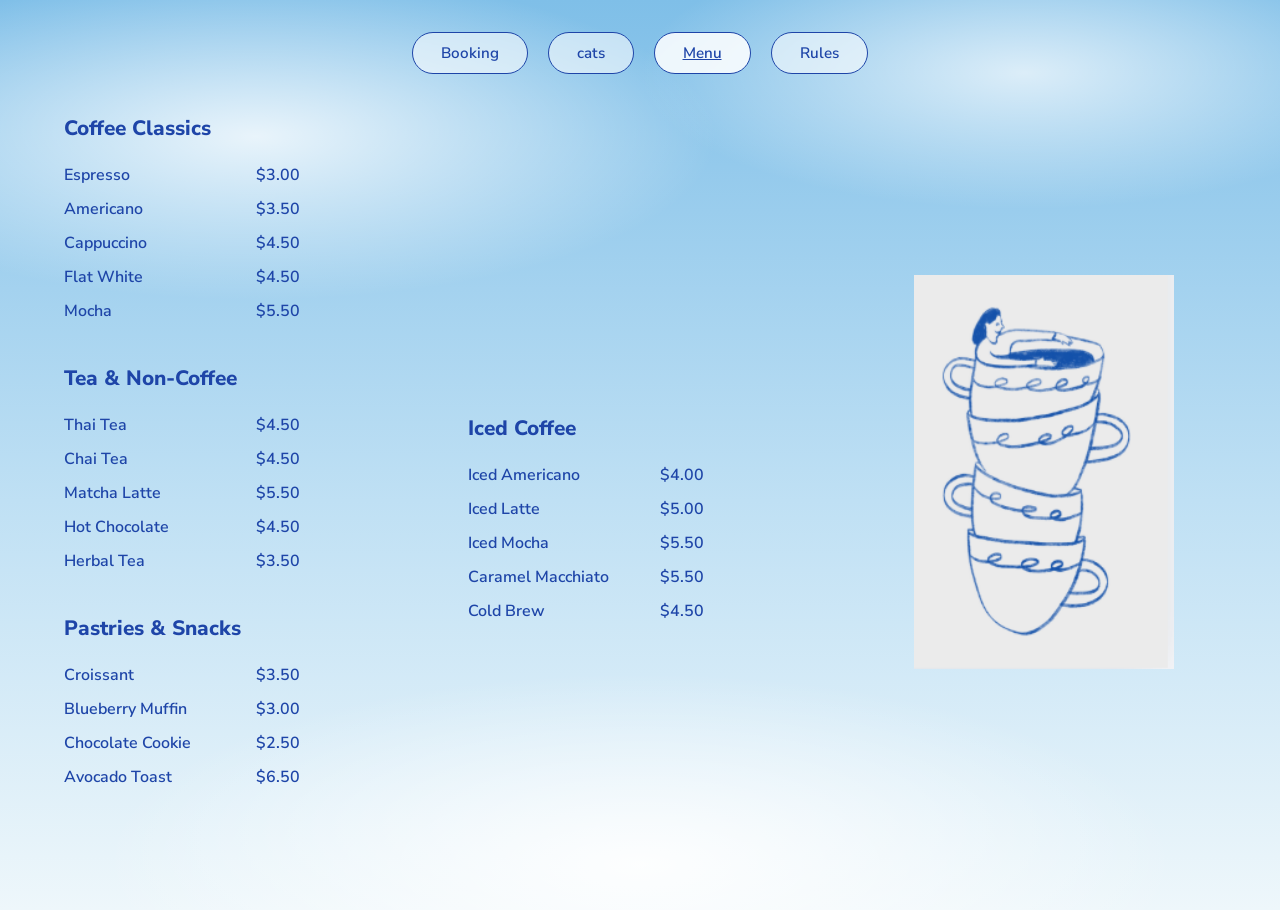
<file: pages/menu.html>
<!DOCTYPE html>
<html lang="en">
<head>
<meta charset="UTF-8">
<meta name="viewport" content="width=device-width, initial-scale=1.0">
<title>Menu — Studio CozyPaws</title>
<link rel="preconnect" href="https://fonts.googleapis.com">
<link href="https://fonts.googleapis.com/css2?family=Nunito+Sans:wght@400;600;700;800&display=swap" rel="stylesheet">
<link rel="stylesheet" href="../css/style.css">
</head>
<body>

<div class="sky menu-hero">

  <nav class="pill-nav">
    <a href="../index.html">Booking</a>
    <a href="cats.html">cats</a>
    <a href="menu.html" class="active">Menu</a>
    <a href="rules.html">Rules</a>
  </nav>

  <div class="menu-columns">

    <div class="menu-col-main">
      <section class="menu-section">
        <h2>Coffee Classics</h2>
        <ul class="menu-list">
          <li><span>Espresso</span><span>$3.00</span></li>
          <li><span>Americano</span><span>$3.50</span></li>
          <li><span>Cappuccino</span><span>$4.50</span></li>
          <li><span>Flat White</span><span>$4.50</span></li>
          <li><span>Mocha</span><span>$5.50</span></li>
        </ul>
      </section>

      <section class="menu-section">
        <h2>Tea &amp; Non-Coffee</h2>
        <ul class="menu-list">
          <li><span>Thai Tea</span><span>$4.50</span></li>
          <li><span>Chai Tea</span><span>$4.50</span></li>
          <li><span>Matcha Latte</span><span>$5.50</span></li>
          <li><span>Hot Chocolate</span><span>$4.50</span></li>
          <li><span>Herbal Tea</span><span>$3.50</span></li>
        </ul>
      </section>

      <section class="menu-section">
        <h2>Pastries &amp; Snacks</h2>
        <ul class="menu-list">
          <li><span>Croissant</span><span>$3.50</span></li>
          <li><span>Blueberry Muffin</span><span>$3.00</span></li>
          <li><span>Chocolate Cookie</span><span>$2.50</span></li>
          <li><span>Avocado Toast</span><span>$6.50</span></li>
        </ul>
      </section>
    </div>

    <div class="menu-col-iced">
      <section class="menu-section">
        <h2>Iced Coffee</h2>
        <ul class="menu-list">
          <li><span>Iced Americano</span><span>$4.00</span></li>
          <li><span>Iced Latte</span><span>$5.00</span></li>
          <li><span>Iced Mocha</span><span>$5.50</span></li>
          <li><span>Caramel Macchiato</span><span>$5.50</span></li>
          <li><span>Cold Brew</span><span>$4.50</span></li>
        </ul>
      </section>
    </div>

    <div class="menu-col-illustration">
      <img src="../images/menu-cups.png" alt="Illustration of a person relaxing in a stack of coffee cups">
    </div>

  </div>

</div>

</body>
</html>
</file>
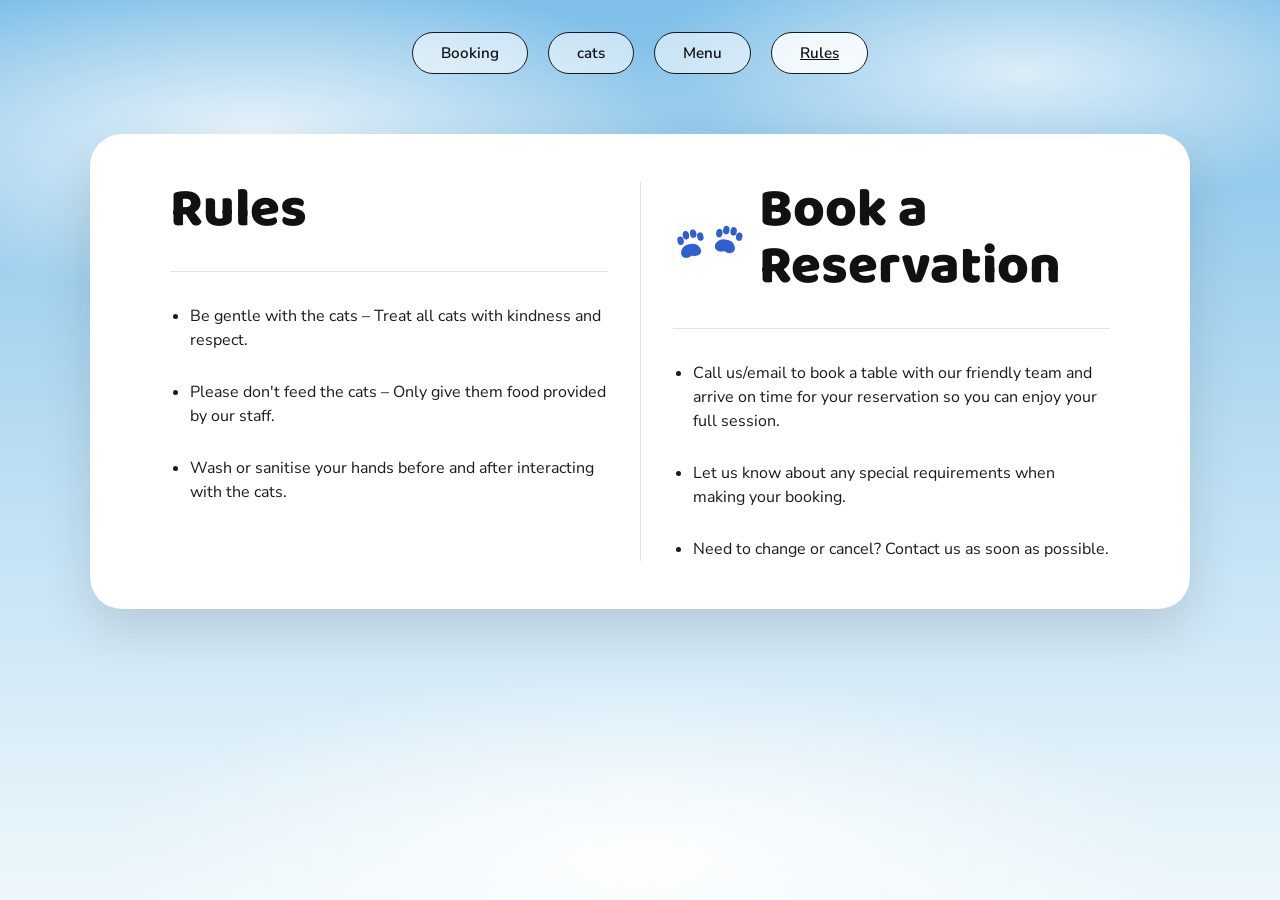
<file: pages/rules.html>
<!DOCTYPE html>
<html lang="en">
<head>
<meta charset="UTF-8">
<meta name="viewport" content="width=device-width, initial-scale=1.0">
<title>Rules & Booking — Studio CozyPaws</title>
<link rel="preconnect" href="https://fonts.googleapis.com">
<link href="https://fonts.googleapis.com/css2?family=Baloo+2:wght@700;800&family=Nunito+Sans:wght@400;600;700&display=swap" rel="stylesheet">
<link rel="stylesheet" href="../css/style.css">
</head>
<body>

<div class="sky rules-hero">

  <nav class="pill-nav">
    <a href="../index.html">Booking</a>
    <a href="cats.html">cats</a>
    <a href="menu.html">Menu</a>
    <a href="rules.html" class="active">Rules</a>
  </nav>

  <div class="rules-card">

    <div class="rules-col">
      <h1>Rules</h1>
      <hr>
      <ul class="rules-list">
        <li>Be gentle with the cats – Treat all cats with kindness and respect.</li>
        <li>Please don't feed the cats – Only give them food provided by our staff.</li>
        <li>Wash or sanitise your hands before and after interacting with the cats.</li>
      </ul>
    </div>

    <div class="rules-divider" aria-hidden="true"></div>

    <div class="rules-col">
      <h1 class="rules-booking-title">
        <span class="paw-icons" aria-hidden="true">
          <svg viewBox="0 0 64 64" class="paw paw-a"><path d="M32 34c9 0 16 8 16 15 0 6-5 9-11 9-3 0-5-2-8-2s-5 2-8 2c-6 0-11-3-11-9 0-7 7-15 16-15z"/><ellipse cx="14" cy="24" rx="6" ry="8"/><ellipse cx="26" cy="16" rx="6" ry="8"/><ellipse cx="40" cy="16" rx="6" ry="8"/><ellipse cx="52" cy="24" rx="6" ry="8"/></svg>
          <svg viewBox="0 0 64 64" class="paw paw-b"><path d="M32 34c9 0 16 8 16 15 0 6-5 9-11 9-3 0-5-2-8-2s-5 2-8 2c-6 0-11-3-11-9 0-7 7-15 16-15z"/><ellipse cx="14" cy="24" rx="6" ry="8"/><ellipse cx="26" cy="16" rx="6" ry="8"/><ellipse cx="40" cy="16" rx="6" ry="8"/><ellipse cx="52" cy="24" rx="6" ry="8"/></svg>
        </span>
        Book a<br>Reservation
      </h1>
      <hr>
      <ul class="rules-list">
        <li>Call us/email to book a table with our friendly team and arrive on time for your reservation so you can enjoy your full session.</li>
        <li>Let us know about any special requirements when making your booking.</li>
        <li>Need to change or cancel? Contact us as soon as possible.</li>
      </ul>
    </div>

  </div>

</div>

</body>
</html>
</file>
<file: css/style.css>
:root {
  --ink: #111111;
  --highlight: #f5df3d;
  --pill-border: #1a1a1a;
  --sky-top: #7fbfe8;
  --sky-mid: #bfe0f4;
  --sky-bottom: #eef7fb;
}

* { box-sizing: border-box; }

body {
  margin: 0;
  font-family: 'Nunito Sans', sans-serif;
  color: var(--ink);
}

/* Sky background */

.sky {
  position: relative;
  min-height: 100vh;
  overflow: hidden;
  padding: 32px 24px 64px;
  background:
    radial-gradient(ellipse 60% 30% at 20% 15%, rgba(255,255,255,0.8), transparent 60%),
    radial-gradient(ellipse 50% 25% at 80% 8%, rgba(255,255,255,0.7), transparent 60%),
    radial-gradient(ellipse 70% 35% at 50% 95%, rgba(255,255,255,0.9), transparent 60%),
    linear-gradient(180deg, var(--sky-top) 0%, var(--sky-mid) 55%, var(--sky-bottom) 100%);
}

/* Nav pills */

.pill-nav {
  display: flex;
  justify-content: center;
  gap: 20px;
  flex-wrap: wrap;
  margin-bottom: 40px;
  position: relative;
  z-index: 5;
}

.pill-nav a {
  display: inline-block;
  padding: 10px 28px;
  border: 1.5px solid var(--pill-border);
  border-radius: 999px;
  background: rgba(255, 255, 255, 0.55);
  color: var(--ink);
  text-decoration: none;
  font-weight: 600;
  font-size: 0.95rem;
  backdrop-filter: blur(2px);
}

.pill-nav a:hover {
  background: rgba(255, 255, 255, 0.85);
}

/* Hero wordmark */

.hero-copy {
  position: relative;
  z-index: 3;
  text-align: center;
  max-width: 700px;
  margin: 40px auto 0;
}

.hero-copy h1 {
  font-family: 'Playfair Display', serif;
  margin: 0;
  line-height: 0.95;
}

.hero-copy .line-1 {
  display: block;
  font-size: clamp(3rem, 9vw, 5.5rem);
  font-weight: 500;
}

.hero-copy .line-2 {
  display: inline-block;
  font-size: clamp(3.2rem, 10vw, 6rem);
  font-weight: 700;
  font-style: italic;
  background: linear-gradient(180deg, transparent 55%, var(--highlight) 55%);
  padding: 0 6px;
}

.tagline {
  margin-top: 28px;
  font-size: 1.2rem;
  font-weight: 600;
}

/* Scattered polaroid photos */

.photo-scatter {
  position: absolute;
  inset: 0;
  z-index: 1;
}

.polaroid {
  position: absolute;
  object-fit: cover;
  background: #fff;
  padding: 10px 10px 28px;
  border-radius: 2px;
  box-shadow: 0 10px 24px rgba(0, 0, 0, 0.18);
}

.p-1 {
  top: 14%;
  left: 6%;
  width: 190px;
  height: 190px;
  transform: rotate(-6deg);
}

.p-2 {
  top: 46%;
  left: 4%;
  width: 130px;
  height: 130px;
  transform: rotate(4deg);
}

.p-3 {
  top: 60%;
  left: 16%;
  width: 150px;
  height: 150px;
  transform: rotate(-3deg);
}

.p-4 {
  top: 12%;
  right: 8%;
  width: 170px;
  height: 170px;
  transform: rotate(5deg);
}

.p-5 {
  top: 42%;
  right: 6%;
  width: 210px;
  height: 210px;
  transform: rotate(-4deg);
}

/* Responsive: stack and shrink on small screens */

@media (max-width: 800px) {
  .polaroid { display: none; }
  .hero-copy { margin-top: 10px; }
}

@media (min-width: 801px) and (max-width: 1100px) {
  .p-1, .p-4 { width: 140px; height: 140px; }
  .p-2, .p-3 { width: 110px; height: 110px; }
  .p-5 { width: 160px; height: 160px; }
}

/* Focus visibility */

a:focus-visible {
  outline: 3px solid var(--ink);
  outline-offset: 2px;
}

/* ============================= */
/* Menu page                     */
/* ============================= */

:root {
  --menu-blue: #1E45A8;
}

.menu-hero {
  padding-bottom: 80px;
}

.menu-hero .pill-nav a {
  color: var(--menu-blue);
  border-color: var(--menu-blue);
}

.menu-columns {
  display: flex;
  gap: 60px;
  max-width: 1200px;
  margin: 20px auto 0;
  padding: 0 24px;
  color: var(--menu-blue);
}

.menu-col-main,
.menu-col-iced {
  flex: 1 1 260px;
}

.menu-col-iced {
  margin-top: 300px;
}

.menu-col-illustration {
  flex: 1 1 260px;
  display: flex;
  align-items: center;
  justify-content: center;
}

.menu-col-illustration img {
  max-width: 260px;
  width: 100%;
  height: auto;
}

.menu-section {
  margin-bottom: 36px;
}

.menu-section h2 {
  font-family: 'Nunito Sans', sans-serif;
  font-weight: 800;
  font-size: 1.3rem;
  margin: 0 0 16px;
}

.menu-list {
  list-style: none;
  margin: 0;
  padding: 0;
}

.menu-list li {
  display: flex;
  gap: 32px;
  padding: 6px 0;
  font-weight: 600;
}

.menu-list li span:first-child {
  min-width: 160px;
}

@media (max-width: 900px) {
  .menu-columns { flex-direction: column; gap: 36px; }
  .menu-col-iced { margin-top: 0; }
  .menu-col-illustration img { max-width: 200px; margin: 0 auto; }
}

/* ============================= */
/* Cats page                     */
/* ============================= */

.cats-hero {
  padding-bottom: 80px;
}

.pill-nav a.active {
  background: rgba(255, 255, 255, 0.85);
  text-decoration: underline;
}

.cats-layout {
  position: relative;
  max-width: 1200px;
  margin: 0 auto;
  min-height: 520px;
  padding: 0 24px;
}

.cats-intro {
  position: relative;
  z-index: 4;
  max-width: 300px;
}

.cats-intro h1 {
  font-family: 'Playfair Display', serif;
  margin: 0 0 16px;
  line-height: 0.95;
}

.cats-intro .line-1 {
  display: block;
  font-size: 3.2rem;
  font-weight: 500;
}

.cats-intro .line-2 {
  display: inline-block;
  font-size: 3.4rem;
  font-weight: 700;
  font-style: italic;
  background: linear-gradient(180deg, transparent 55%, var(--highlight) 55%);
  padding: 0 6px;
}

.cats-intro p {
  font-size: 0.95rem;
  line-height: 1.6;
  max-width: 32ch;
}

/* Photo scatter (cats page) */

.cats-photo-scatter {
  position: absolute;
  inset: 0;
  z-index: 2;
}

.cats-photo-scatter .polaroid {
  position: absolute;
  object-fit: cover;
  background: #fff;
  padding: 8px 8px 22px;
  border-radius: 2px;
  box-shadow: 0 10px 24px rgba(0, 0, 0, 0.18);
}

figure.polaroid {
  margin: 0;
  display: flex;
  flex-direction: column;
}

figure.polaroid img {
  width: 100%;
  height: 100%;
  object-fit: cover;
  display: block;
}

figure.polaroid figcaption {
  font-family: 'Caveat', cursive;
  font-size: 0.95rem;
  color: #2b2b2b;
  text-align: center;
  padding-top: 4px;
}

.cp-1 { top: 12%;  left: 26%; width: 160px; height: 185px; transform: rotate(-3deg); z-index: 3; }
.cp-2 { top: 8%;   left: 46%; width: 165px; height: 165px; transform: rotate(4deg);  z-index: 2; }
.cp-3 { top: 42%;  left: 40%; width: 150px; height: 150px; transform: rotate(-2deg); z-index: 4; }
.cp-4 { top: 52%;  left: 28%; width: 120px; height: 110px; transform: rotate(-5deg); z-index: 3; }
.cp-5 { top: 46%;  left: 55%; width: 140px; height: 185px; transform: rotate(3deg);  z-index: 3; }
.cp-6 { top: 76%;  left: 38%; width: 150px; height: 130px; transform: rotate(-3deg); z-index: 5; }

/* iPhone-style "Notes" card */

.notes-card {
  position: absolute;
  z-index: 6;
  top: 0;
  right: 0;
  width: 280px;
  background: #FBF8ED;
  background-image: repeating-linear-gradient(
    to bottom,
    transparent 0,
    transparent 27px,
    rgba(0,0,0,0.06) 28px
  );
  border-radius: 10px;
  box-shadow: 0 14px 30px rgba(0, 0, 0, 0.15);
  padding: 16px 18px 20px;
  font-family: 'Nunito Sans', sans-serif;
}

.notes-header {
  display: flex;
  justify-content: space-between;
  align-items: center;
  font-size: 0.85rem;
  font-weight: 700;
  color: #D9A441;
  margin-bottom: 10px;
}

.notes-title {
  margin: 0 0 10px;
  font-size: 1.05rem;
}

.notes-title span {
  background: linear-gradient(180deg, transparent 55%, var(--highlight) 55%);
  padding: 0 4px;
}

.notes-body {
  margin: 0;
  font-size: 0.85rem;
  line-height: 1.6;
  color: #3a3a3a;
}

/* Responsive: cats page */

@media (max-width: 900px) {
  .cats-layout { min-height: 0; padding-bottom: 40px; }
  .cats-intro { max-width: 100%; text-align: center; margin: 0 auto 24px; }
  .cats-photo-scatter { position: static; display: flex; flex-wrap: wrap; justify-content: center; gap: 16px; padding: 0 12px 24px; }
  .cats-photo-scatter .polaroid { position: static; transform: none !important; width: 130px; height: 130px; }
  .notes-card { position: static; width: 100%; max-width: 340px; margin: 0 auto; }
}

/* ============================= */
/* Rules & Booking page          */
/* ============================= */

.rules-hero {
  display: flex;
  flex-direction: column;
  align-items: center;
}

.rules-card {
  background: #ffffff;
  border-radius: 32px;
  box-shadow: 0 20px 50px rgba(0, 0, 0, 0.12);
  max-width: 1100px;
  width: 100%;
  margin: 20px auto 0;
  padding: 48px;
  display: flex;
  gap: 0;
}

.rules-col {
  flex: 1 1 50%;
  padding: 0 32px;
}

.rules-col h1 {
  font-family: 'Baloo 2', sans-serif;
  font-weight: 800;
  font-size: clamp(2.4rem, 5vw, 3.4rem);
  color: #111111;
  margin: 0 0 32px;
  line-height: 1.05;
}

.rules-booking-title {
  display: flex;
  align-items: center;
  flex-wrap: wrap;
  gap: 4px 14px;
}

.paw-icons {
  display: inline-flex;
  align-items: flex-end;
  gap: 4px;
}

.paw {
  width: 34px;
  height: 34px;
  fill: #2F5FD1;
}

.paw-a { transform: rotate(-12deg) translateY(4px); }
.paw-b { transform: rotate(10deg); }

.rules-col hr {
  border: none;
  border-top: 1px solid #e2e2e2;
  margin: 0 0 32px;
}

.rules-list {
  list-style: disc;
  padding-left: 20px;
  margin: 0;
}

.rules-list li {
  margin-bottom: 28px;
  font-size: 1rem;
  line-height: 1.5;
  color: #1b1b1b;
}

.rules-list li:last-child {
  margin-bottom: 0;
}

.rules-divider {
  width: 1px;
  background: #e2e2e2;
  align-self: stretch;
}

@media (max-width: 800px) {
  .rules-card { flex-direction: column; padding: 32px 24px; }
  .rules-divider { width: auto; height: 1px; margin: 8px 0; }
  .rules-col { padding: 0; margin-bottom: 8px; }
}
</file>
